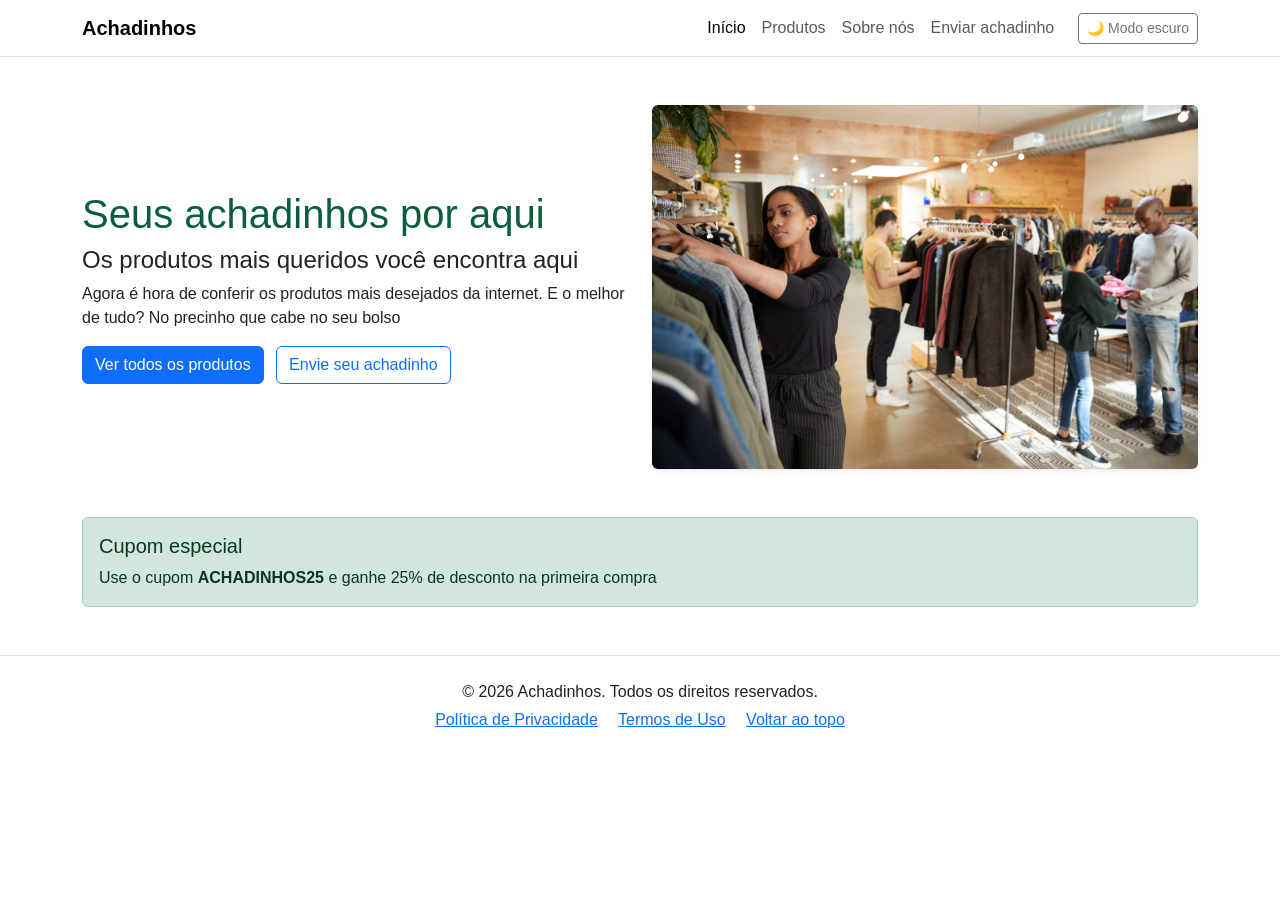
<file: dev web 1/achadinhos-comentado/index.html>
<!DOCTYPE html>
<html lang="pt-BR">
<head>
  <meta charset="UTF-8">
  <meta name="viewport" content="width=device-width, initial-scale=1">
  <title>Achadinhos exclusivos pra você</title>
  <link rel="stylesheet" href="https://cdn.jsdelivr.net/npm/bootstrap@5.3.3/dist/css/bootstrap.min.css">
  <link rel="stylesheet" href="style.css">
  <script src="https://cdn.jsdelivr.net/npm/bootstrap@5.3.3/dist/js/bootstrap.bundle.min.js" defer></script>
  <script src="script.js" defer></script>
</head>
<body>

  <header>
    <nav class="navbar navbar-expand-md bg-white border-bottom">
      <div class="container">
        <a class="navbar-brand fw-bold" href="index.html#inicio">Achadinhos</a>
        <button class="navbar-toggler" type="button" data-bs-toggle="collapse" data-bs-target="#menu"
                aria-controls="menu" aria-expanded="false" aria-label="Abrir menu">
          <span class="navbar-toggler-icon"></span>
        </button>
        <div class="collapse navbar-collapse" id="menu">
          <ul class="navbar-nav ms-auto">
            <li class="nav-item"><a class="nav-link active" aria-current="page" href="index.html#inicio">Início</a></li>
            <li class="nav-item"><a class="nav-link" href="produtos.html">Produtos</a></li>
            <li class="nav-item"><a class="nav-link" href="sobre.html">Sobre nós</a></li>
            <li class="nav-item"><a class="nav-link" href="enviar.html">Enviar achadinho</a></li>
          </ul>
          <button id="btn-tema" class="btn btn-outline-secondary btn-sm ms-md-3 mt-2 mt-md-0">🌙 Modo escuro</button>
        </div>
      </div>
    </nav>
  </header>

  <main>

    <section id="inicio" class="container py-5">
      <div class="row align-items-center g-4">
        <div class="col-md-6">
          <h1>Seus achadinhos por aqui</h1>
          <h2 class="h4">Os produtos mais queridos você encontra aqui</h2>
          <p>Agora é hora de conferir os produtos mais desejados da internet. E o melhor de tudo? No precinho que cabe no seu bolso</p>
          <a href="produtos.html" class="btn btn-primary me-2">Ver todos os produtos</a>
          <a href="enviar.html" class="btn btn-outline-primary mt-2 mt-sm-0">Envie seu achadinho</a>
        </div>
        <div class="col-md-6">
          <img src="imagens/brecho.jpg" alt="Brechó com arara com diversos casacos e jaquetas. Também há uma mesa ao centro com acessórios (chapéus, lenços). Ao fundo há prateleiras com camisetas dobras e organizadas. O vestuário é predominantes de tons azuis e terrosos." class="img-fluid rounded shadow-sm">
        </div>
      </div>
    </section>

    <aside class="container pb-5">
      <div class="alert alert-success mb-0">
        <h3 class="h5">Cupom especial</h3>
        <p class="mb-0">Use o cupom <strong>ACHADINHOS25</strong> e ganhe 25% de desconto na primeira compra</p>
      </div>
    </aside>
  </main>

  <footer class="border-top py-4 text-center">
    <div class="container">
      <p class="mb-1">&copy; 2026 Achadinhos. Todos os direitos reservados.</p>
      <a href="#" class="me-3">Política de Privacidade</a>
      <a href="#" class="me-3">Termos de Uso</a>
      <a href="index.html#inicio">Voltar ao topo</a>
    </div>
  </footer>

</body>
</html>
</file>
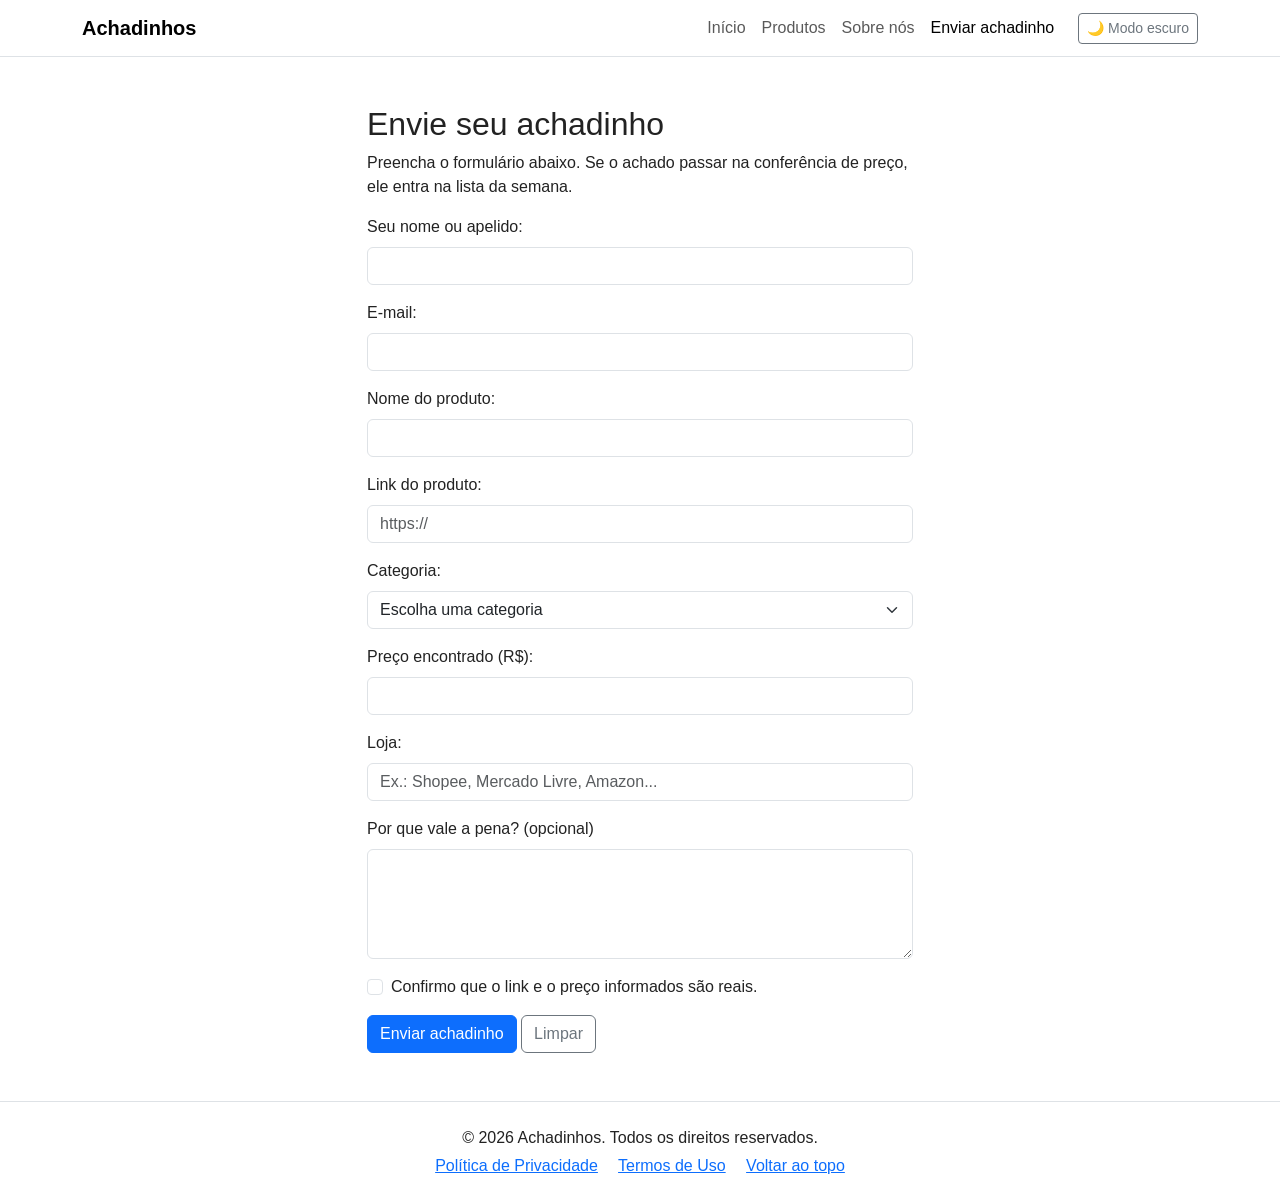
<file: dev web 1/achadinhos-comentado/enviar.html>
<!DOCTYPE html>
<html lang="pt-BR">
<head>
  <meta charset="UTF-8">
  <meta name="viewport" content="width=device-width, initial-scale=1">
  <title>Enviar achadinho - Achadinhos</title>
  <link rel="stylesheet" href="https://cdn.jsdelivr.net/npm/bootstrap@5.3.3/dist/css/bootstrap.min.css">
  <link rel="stylesheet" href="style.css">
  <script src="https://cdn.jsdelivr.net/npm/bootstrap@5.3.3/dist/js/bootstrap.bundle.min.js" defer></script>
  <script src="script.js" defer></script>
</head>
<body>

  <header>
    <nav class="navbar navbar-expand-md bg-white border-bottom">
      <div class="container">
        <a class="navbar-brand fw-bold" href="index.html#inicio">Achadinhos</a>
        <button class="navbar-toggler" type="button" data-bs-toggle="collapse" data-bs-target="#menu"
                aria-controls="menu" aria-expanded="false" aria-label="Abrir menu">
          <span class="navbar-toggler-icon"></span>
        </button>
        <div class="collapse navbar-collapse" id="menu">
          <ul class="navbar-nav ms-auto">
            <li class="nav-item"><a class="nav-link" href="index.html#inicio">Início</a></li>
            <li class="nav-item"><a class="nav-link" href="produtos.html">Produtos</a></li>
            <li class="nav-item"><a class="nav-link" href="sobre.html">Sobre nós</a></li>
            <li class="nav-item"><a class="nav-link active" aria-current="page" href="enviar.html">Enviar achadinho</a></li>
          </ul>
          <button id="btn-tema" class="btn btn-outline-secondary btn-sm ms-md-3 mt-2 mt-md-0">🌙 Modo escuro</button>
        </div>
      </div>
    </nav>
  </header>

  <main>

    <section class="container py-5">
      <div class="row justify-content-center">
        <div class="col-md-8 col-lg-6">
          <h1 class="h2">Envie seu achadinho</h1>
          <p>Preencha o formulário abaixo. Se o achado passar na conferência de preço, ele entra na lista da semana.</p>

          <form action="obrigado.html" method="get">
          <div class="mb-3">
            <label for="nome" class="form-label">Seu nome ou apelido:</label>
            <input type="text" id="nome" name="nome" class="form-control" required>
          </div>
          <div class="mb-3">
            <label for="email" class="form-label">E-mail:</label>
            <input type="email" id="email" name="email" class="form-control" required>
          </div>
          <div class="mb-3">
            <label for="produto" class="form-label">Nome do produto:</label>
            <input type="text" id="produto" name="produto" class="form-control" required>
          </div>
          <div class="mb-3">
            <label for="link" class="form-label">Link do produto:</label>
            <input type="url" id="link" name="link" class="form-control" placeholder="https://" required>
          </div>
          <div class="mb-3">
            <label for="categoria" class="form-label">Categoria:</label>
            <select id="categoria" name="categoria" class="form-select" required>
              <option value="">Escolha uma categoria</option>
              <option>Casa</option>
              <option>Tech</option>
              <option>Beleza</option>
              <option>Moda</option>
              <option>Cozinha</option>
              <option>Pet</option>
              <option>Outra</option>
            </select>
          </div>
          <div class="mb-3">
            <label for="preco" class="form-label">Preço encontrado (R$):</label>
            <input type="number" id="preco" name="preco" class="form-control" min="0" step="0.01" required>
          </div>
          <div class="mb-3">
            <label for="loja" class="form-label">Loja:</label>
            <input type="text" id="loja" name="loja" class="form-control" placeholder="Ex.: Shopee, Mercado Livre, Amazon...">
          </div>
          <div class="mb-3">
            <label for="descricao" class="form-label">Por que vale a pena? (opcional)</label>
            <textarea id="descricao" name="descricao" rows="4" class="form-control"></textarea>
          </div>
          <div class="form-check mb-3">
            <input type="checkbox" id="termos" name="termos" class="form-check-input" required>
            <label for="termos" class="form-check-label">Confirmo que o link e o preço informados são reais.</label>
          </div>
          <button type="submit" class="btn btn-primary">Enviar achadinho</button>
          <button type="reset" class="btn btn-outline-secondary">Limpar</button>
          </form>
        </div>
      </div>
    </section>
  </main>

  <footer class="border-top py-4 text-center">
    <div class="container">
      <p class="mb-1">&copy; 2026 Achadinhos. Todos os direitos reservados.</p>
      <a href="#" class="me-3">Política de Privacidade</a>
      <a href="#" class="me-3">Termos de Uso</a>
      <a href="enviar.html">Voltar ao topo</a>
    </div>
  </footer>

</body>
</html>
</file>
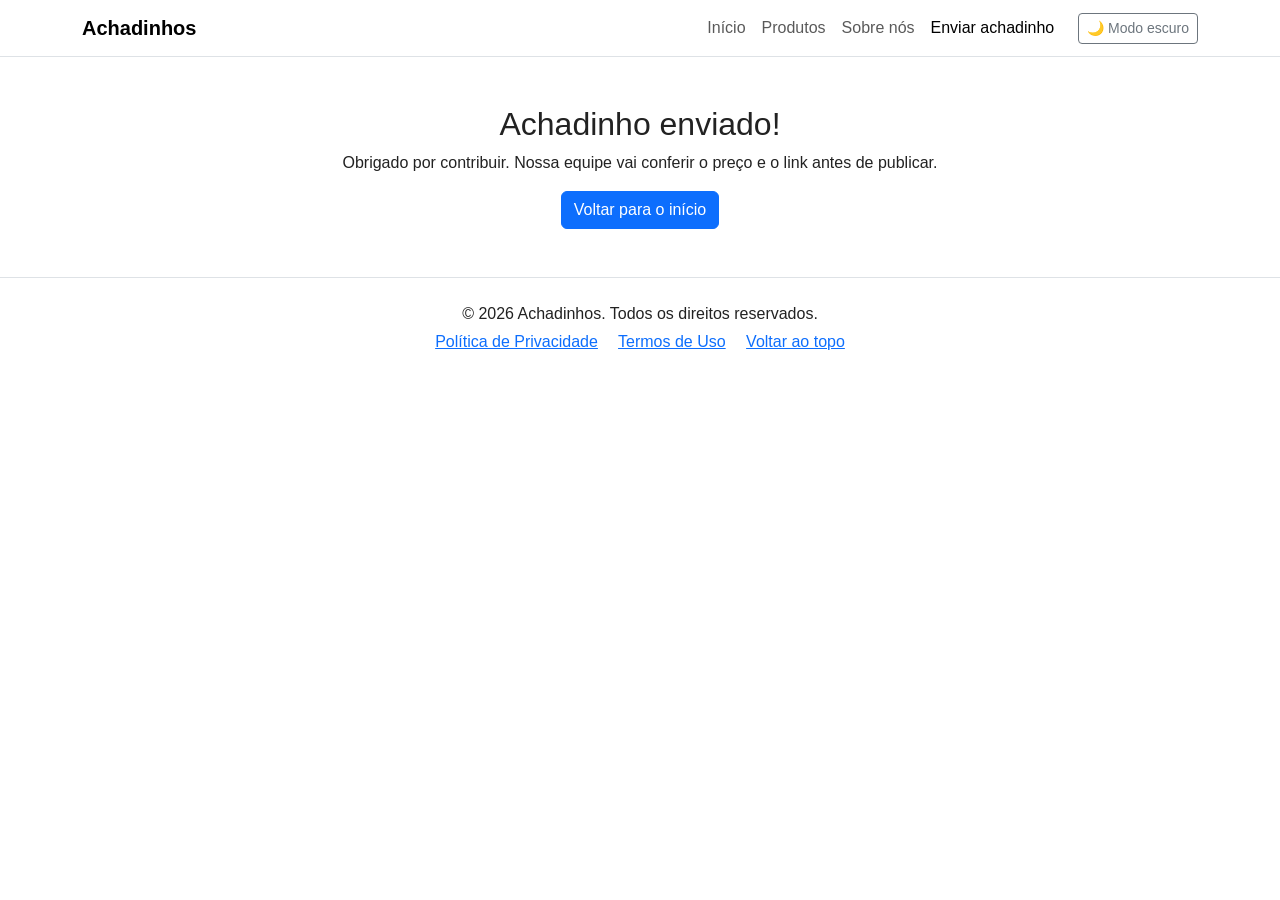
<file: dev web 1/achadinhos-comentado/obrigado.html>
<!DOCTYPE html>
<html lang="pt-BR">
<head>
  <meta charset="UTF-8">
  <meta name="viewport" content="width=device-width, initial-scale=1">
  <title>Obrigado - Achadinhos</title>
  <link rel="stylesheet" href="https://cdn.jsdelivr.net/npm/bootstrap@5.3.3/dist/css/bootstrap.min.css">
  <link rel="stylesheet" href="style.css">
  <script src="https://cdn.jsdelivr.net/npm/bootstrap@5.3.3/dist/js/bootstrap.bundle.min.js" defer></script>
  <script src="script.js" defer></script>
</head>
<body>

  <header>
    <nav class="navbar navbar-expand-md bg-white border-bottom">
      <div class="container">
        <a class="navbar-brand fw-bold" href="index.html#inicio">Achadinhos</a>
        <button class="navbar-toggler" type="button" data-bs-toggle="collapse" data-bs-target="#menu"
                aria-controls="menu" aria-expanded="false" aria-label="Abrir menu">
          <span class="navbar-toggler-icon"></span>
        </button>
        <div class="collapse navbar-collapse" id="menu">
          <ul class="navbar-nav ms-auto">
            <li class="nav-item"><a class="nav-link" href="index.html#inicio">Início</a></li>
            <li class="nav-item"><a class="nav-link" href="produtos.html">Produtos</a></li>
            <li class="nav-item"><a class="nav-link" href="sobre.html">Sobre nós</a></li>
            <li class="nav-item"><a class="nav-link active" aria-current="page" href="enviar.html">Enviar achadinho</a></li>
          </ul>
          <button id="btn-tema" class="btn btn-outline-secondary btn-sm ms-md-3 mt-2 mt-md-0">🌙 Modo escuro</button>
        </div>
      </div>
    </nav>
  </header>

  <main>

    <section class="container py-5 text-center">
      <h1 class="h2">Achadinho enviado!</h1>
      <p>Obrigado por contribuir. Nossa equipe vai conferir o preço e o link antes de publicar.</p>
      <a href="index.html#inicio" class="btn btn-primary">Voltar para o início</a>
    </section>
  </main>

  <footer class="border-top py-4 text-center">
    <div class="container">
      <p class="mb-1">&copy; 2026 Achadinhos. Todos os direitos reservados.</p>
      <a href="#" class="me-3">Política de Privacidade</a>
      <a href="#" class="me-3">Termos de Uso</a>
      <a href="index.html#inicio">Voltar ao topo</a>
    </div>
  </footer>

</body>
</html>
</file>
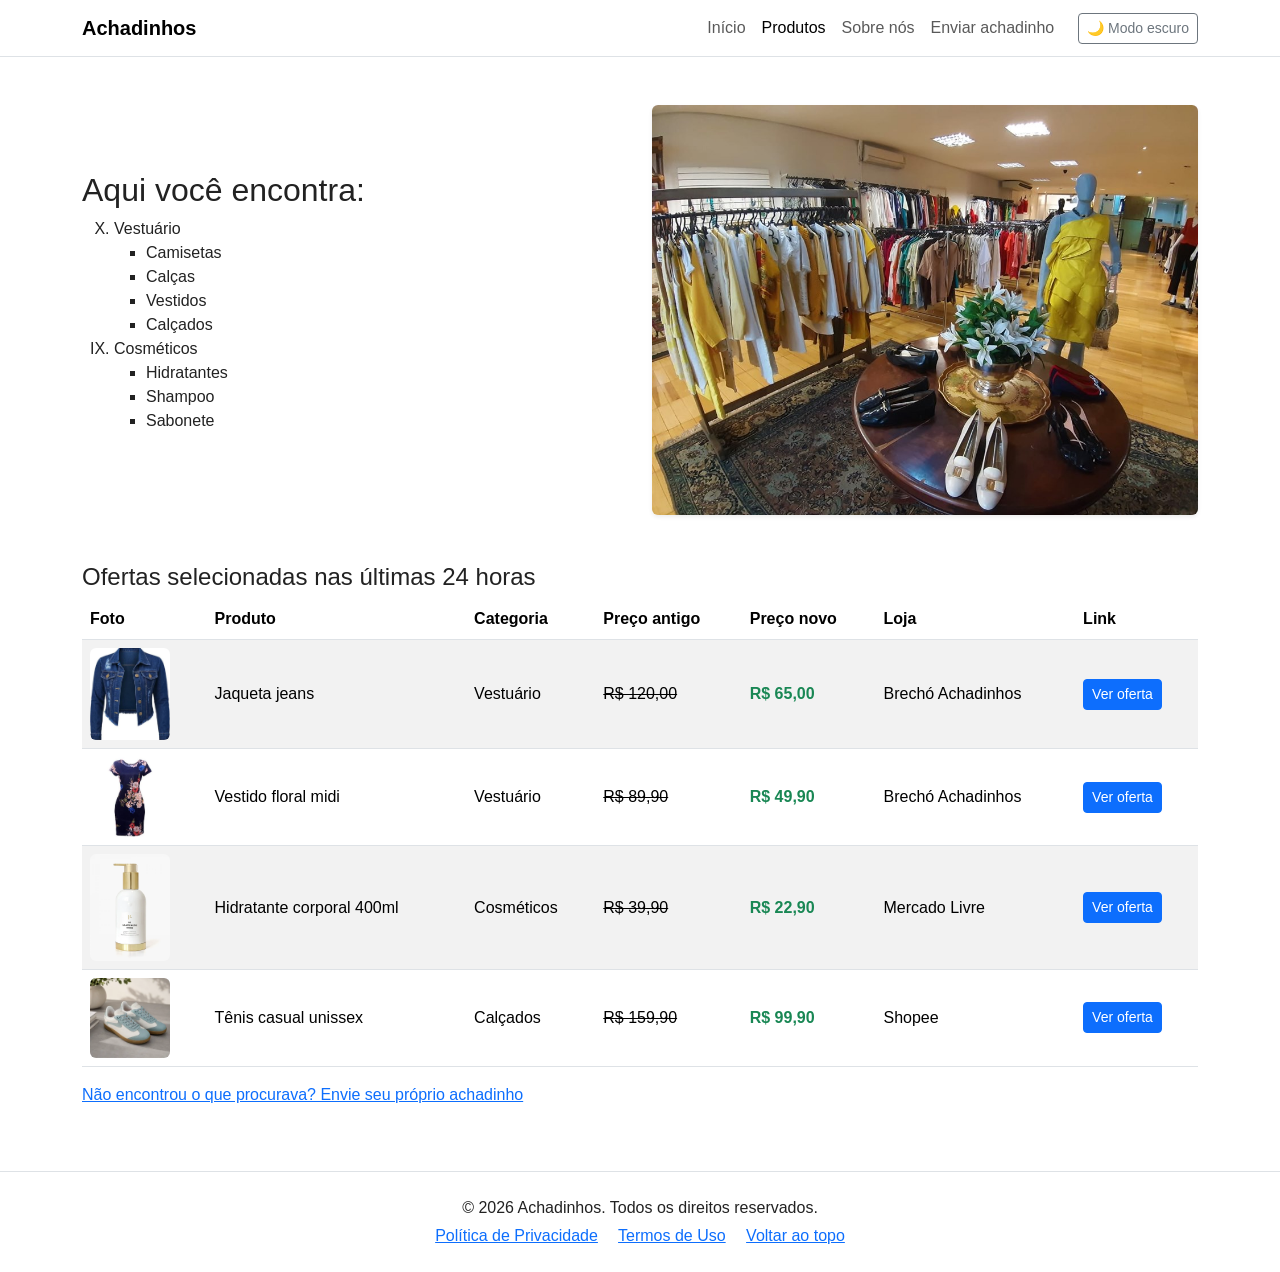
<file: dev web 1/achadinhos-comentado/produtos.html>
<!DOCTYPE html>
<html lang="pt-BR">
<head>
  <meta charset="UTF-8">
  <meta name="viewport" content="width=device-width, initial-scale=1">
  <title>Produtos - Achadinhos</title>
  <link rel="stylesheet" href="https://cdn.jsdelivr.net/npm/bootstrap@5.3.3/dist/css/bootstrap.min.css">
  <link rel="stylesheet" href="style.css">
  <script src="https://cdn.jsdelivr.net/npm/bootstrap@5.3.3/dist/js/bootstrap.bundle.min.js" defer></script>
  <script src="script.js" defer></script>
</head>
<body>

  <header>
    <nav class="navbar navbar-expand-md bg-white border-bottom">
      <div class="container">
        <a class="navbar-brand fw-bold" href="index.html#inicio">Achadinhos</a>
        <button class="navbar-toggler" type="button" data-bs-toggle="collapse" data-bs-target="#menu"
                aria-controls="menu" aria-expanded="false" aria-label="Abrir menu">
          <span class="navbar-toggler-icon"></span>
        </button>
        <div class="collapse navbar-collapse" id="menu">
          <ul class="navbar-nav ms-auto">
            <li class="nav-item"><a class="nav-link" href="index.html#inicio">Início</a></li>
            <li class="nav-item"><a class="nav-link active" aria-current="page" href="produtos.html">Produtos</a></li>
            <li class="nav-item"><a class="nav-link" href="sobre.html">Sobre nós</a></li>
            <li class="nav-item"><a class="nav-link" href="enviar.html">Enviar achadinho</a></li>
          </ul>
          <button id="btn-tema" class="btn btn-outline-secondary btn-sm ms-md-3 mt-2 mt-md-0">🌙 Modo escuro</button>
        </div>
      </div>
    </nav>
  </header>

  <main>

    <section id="produtos" class="container py-5">
      <div class="row g-4 align-items-center mb-5">
        <div class="col-md-6">
          <h1 class="h2">Aqui você encontra:</h1>
          <ol type="I" start="10" reversed>
            <li>Vestuário
              <ul type="square">
                <li>Camisetas</li>
                <li>Calças</li>
                <li>Vestidos</li>
                <li>Calçados</li>
              </ul>
            </li>
            <li>Cosméticos
              <ul type="square">
                <li>Hidratantes</li>
                <li>Shampoo</li>
                <li>Sabonete</li>
              </ul>
            </li>
          </ol>
        </div>
        <div class="col-md-6">
          <img src="imagens/brecho02.jpg" alt="Mais uma vista do brechó, com peças de roupa organizadas em araras e prateleiras." class="img-fluid rounded shadow-sm">
        </div>
      </div>

      <h2 class="h4">Ofertas selecionadas nas últimas 24 horas</h2>

      <!-- table-responsive: no celular a tabela ganha rolagem lateral -->
      <div class="table-responsive">
        <table class="table table-striped align-middle">
          <thead>
            <tr>
              <th>Foto</th><th>Produto</th><th>Categoria</th><th>Preço antigo</th><th>Preço novo</th><th>Loja</th><th>Link</th>
            </tr>
          </thead>
          <tbody>
            <tr>
              <td><img src="imagens/jaqueta.jpg" alt="Jaqueta jeans usada" width="80" class="rounded"></td>
              <td>Jaqueta jeans</td>
              <td>Vestuário</td>
              <td><del>R$ 120,00</del></td>
              <td class="fw-bold text-success">R$ 65,00</td>
              <td>Brechó Achadinhos</td>
              <td><a href="#" class="btn btn-sm btn-primary">Ver oferta</a></td>
            </tr>
            <tr>
              <td><img src="imagens/vestido.jpg" alt="Vestido floral" width="80" class="rounded"></td>
              <td>Vestido floral midi</td>
              <td>Vestuário</td>
              <td><del>R$ 89,90</del></td>
              <td class="fw-bold text-success">R$ 49,90</td>
              <td>Brechó Achadinhos</td>
              <td><a href="#" class="btn btn-sm btn-primary">Ver oferta</a></td>
            </tr>
            <tr>
              <td><img src="imagens/hidratante.jpg" alt="Hidratante corporal" width="80" class="rounded"></td>
              <td>Hidratante corporal 400ml</td>
              <td>Cosméticos</td>
              <td><del>R$ 39,90</del></td>
              <td class="fw-bold text-success">R$ 22,90</td>
              <td>Mercado Livre</td>
              <td><a href="#" class="btn btn-sm btn-primary">Ver oferta</a></td>
            </tr>
            <tr>
              <td><img src="imagens/tenis.jpg" alt="Tênis casual" width="80" class="rounded"></td>
              <td>Tênis casual unissex</td>
              <td>Calçados</td>
              <td><del>R$ 159,90</del></td>
              <td class="fw-bold text-success">R$ 99,90</td>
              <td>Shopee</td>
              <td><a href="#" class="btn btn-sm btn-primary">Ver oferta</a></td>
            </tr>
          </tbody>
        </table>
      </div>

      <p><a href="enviar.html">Não encontrou o que procurava? Envie seu próprio achadinho</a></p>
    </section>
  </main>

  <footer class="border-top py-4 text-center">
    <div class="container">
      <p class="mb-1">&copy; 2026 Achadinhos. Todos os direitos reservados.</p>
      <a href="#" class="me-3">Política de Privacidade</a>
      <a href="#" class="me-3">Termos de Uso</a>
      <a href="produtos.html">Voltar ao topo</a>
    </div>
  </footer>

</body>
</html>
</file>
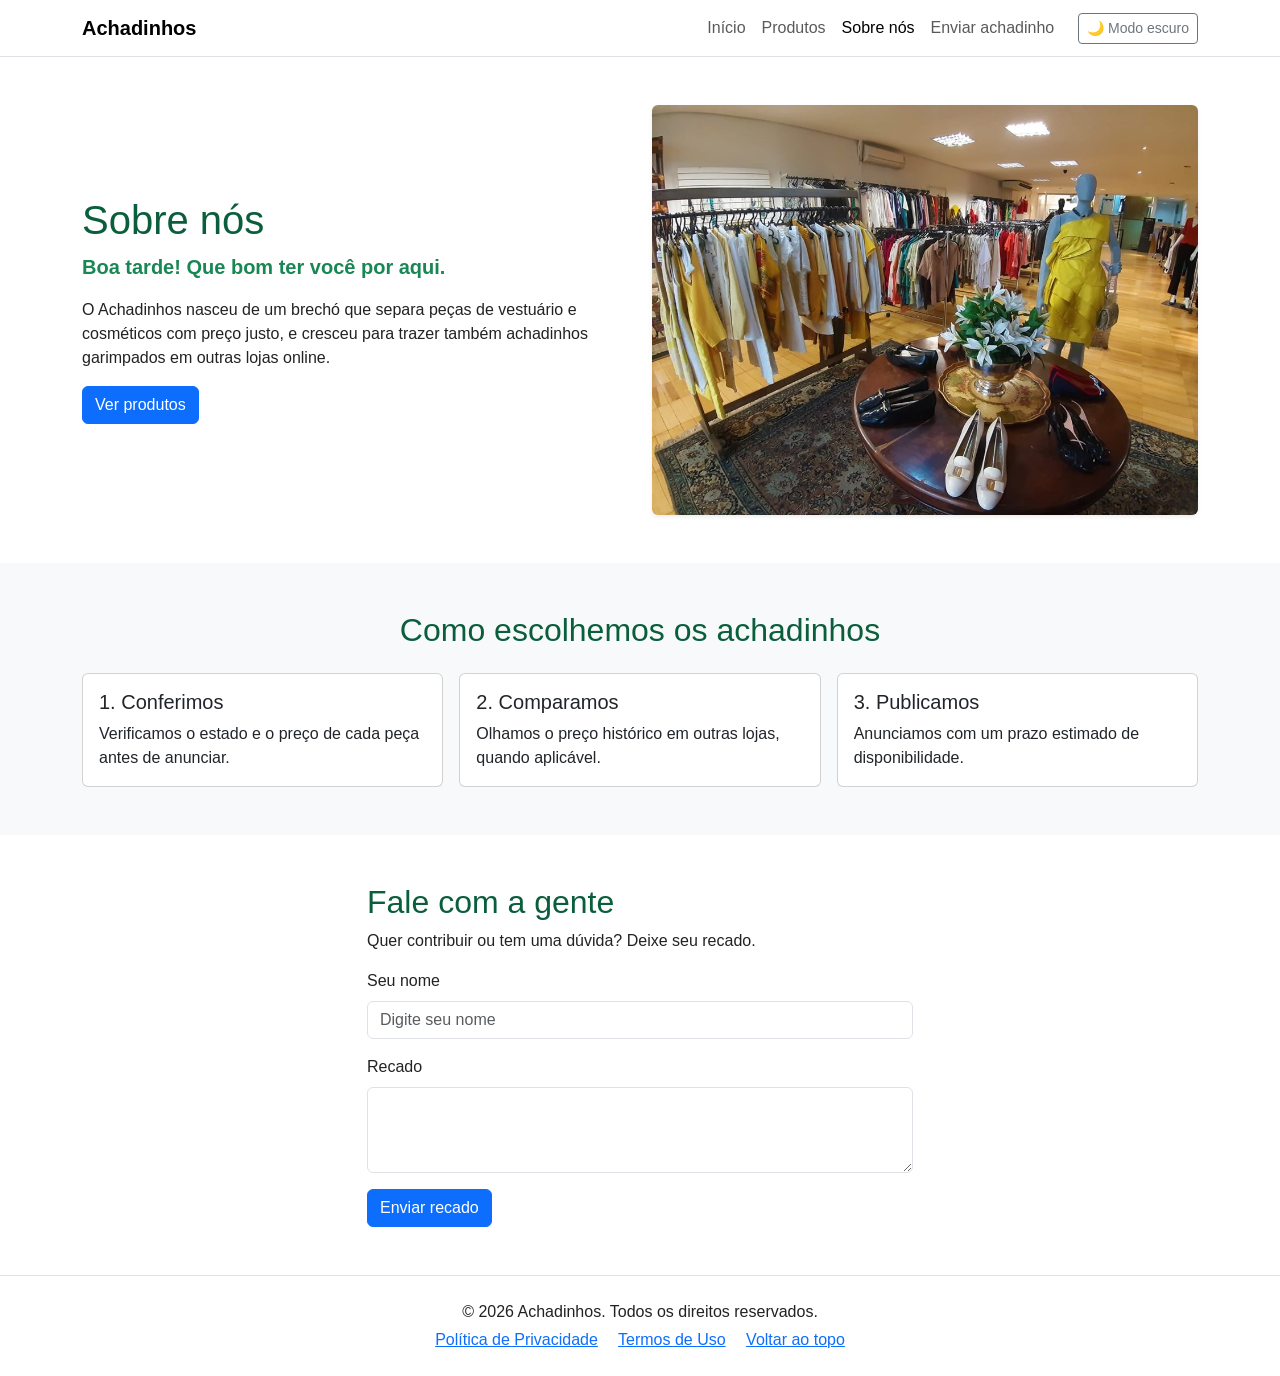
<file: dev web 1/achadinhos-comentado/sobre.html>
<!DOCTYPE html>
<html lang="pt-BR">
<head>
  <meta charset="UTF-8">
  <!-- BOOTSTRAP (parte 1): faz a página se adaptar ao celular -->
  <meta name="viewport" content="width=device-width, initial-scale=1">
  <title>Sobre nós - Achadinhos</title>

  <!-- BOOTSTRAP (parte 2): o CSS pronto, vindo de um CDN (link da internet) -->
  <link rel="stylesheet"
        href="https://cdn.jsdelivr.net/npm/bootstrap@5.3.3/dist/css/bootstrap.min.css">

  <!-- Nosso CSS vem DEPOIS do Bootstrap, para podermos ajustar o que quisermos -->
  <link rel="stylesheet" href="style.css">

  <!-- BOOTSTRAP (parte 3): o JS dele, só para o menu abrir no celular -->
  <script src="https://cdn.jsdelivr.net/npm/bootstrap@5.3.3/dist/js/bootstrap.bundle.min.js" defer></script>

  <!-- NOSSO JAVASCRIPT: "defer" = só roda depois da página carregar -->
  <script src="script.js" defer></script>
</head>
<body>

  <!-- ===== MENU: componente navbar do Bootstrap ===== -->
  <header>
    <nav class="navbar navbar-expand-md bg-white border-bottom">
      <div class="container">
        <a class="navbar-brand fw-bold" href="index.html#inicio">Achadinhos</a>

        <!-- Botão "hambúrguer" que aparece só no celular -->
        <button class="navbar-toggler" type="button"
                data-bs-toggle="collapse" data-bs-target="#menu"
                aria-controls="menu" aria-expanded="false" aria-label="Abrir menu">
          <span class="navbar-toggler-icon"></span>
        </button>

        <div class="collapse navbar-collapse" id="menu">
          <ul class="navbar-nav ms-auto">
            <li class="nav-item"><a class="nav-link" href="index.html#inicio">Início</a></li>
            <li class="nav-item"><a class="nav-link" href="produtos.html">Produtos</a></li>
            <li class="nav-item"><a class="nav-link active" href="sobre.html" aria-current="page">Sobre nós</a></li>
            <li class="nav-item"><a class="nav-link" href="enviar.html">Enviar achadinho</a></li>
          </ul>
          <!-- JS: este botão liga/desliga o modo escuro -->
          <button id="btn-tema" class="btn btn-outline-secondary btn-sm ms-md-3 mt-2 mt-md-0">🌙 Modo escuro</button>
        </div>
      </div>
    </nav>
  </header>

  <main>

    <!-- ===== TOPO: grid do Bootstrap (container > row > col) =====
         col-md-6 = duas colunas no computador; no celular, uma embaixo da outra -->
    <section class="container py-5">
      <div class="row align-items-center g-4">
        <div class="col-md-6">
          <h1>Sobre nós</h1>

          <!-- JS: a saudação por horário aparece aqui -->
          <p id="saudacao" class="lead text-success fw-semibold"></p>

          <p>O Achadinhos nasceu de um brechó que separa peças de vestuário e
             cosméticos com preço justo, e cresceu para trazer também achadinhos
             garimpados em outras lojas online.</p>
          <a href="produtos.html" class="btn btn-primary">Ver produtos</a>
        </div>

        <div class="col-md-6">
          <!-- img-fluid: a imagem nunca passa da largura da coluna -->
          <img src="imagens/brecho02.jpg"
               alt="Peças de roupa organizadas em araras e prateleiras no brechó."
               class="img-fluid rounded shadow-sm">
        </div>
      </div>
    </section>

    <!-- ===== COMO ESCOLHEMOS: 3 cards (um por coluna) ===== -->
    <section class="bg-light py-5 secao-clara">
      <div class="container">
        <h2 class="text-center mb-4">Como escolhemos os achadinhos</h2>

        <div class="row g-3">
          <div class="col-md-4">
            <div class="card h-100">
              <div class="card-body">
                <h3 class="h5 card-title">1. Conferimos</h3>
                <p class="card-text">Verificamos o estado e o preço de cada peça antes de anunciar.</p>
              </div>
            </div>
          </div>

          <div class="col-md-4">
            <div class="card h-100">
              <div class="card-body">
                <h3 class="h5 card-title">2. Comparamos</h3>
                <p class="card-text">Olhamos o preço histórico em outras lojas, quando aplicável.</p>
              </div>
            </div>
          </div>

          <div class="col-md-4">
            <div class="card h-100">
              <div class="card-body">
                <h3 class="h5 card-title">3. Publicamos</h3>
                <p class="card-text">Anunciamos com um prazo estimado de disponibilidade.</p>
              </div>
            </div>
          </div>
        </div>
      </div>
    </section>

    <!-- ===== FALE COM A GENTE: formulário com validação em JS ===== -->
    <section class="container py-5">
      <div class="row justify-content-center">
        <div class="col-md-8 col-lg-6">
          <h2>Fale com a gente</h2>
          <p>Quer contribuir ou tem uma dúvida? Deixe seu recado.</p>

          <!-- novalidate: desliga o aviso do navegador para a validação ser a NOSSA (JS) -->
          <form id="formulario" novalidate>
            <div class="mb-3">
              <label for="nome" class="form-label">Seu nome</label>
              <input type="text" id="nome" class="form-control" placeholder="Digite seu nome">
            </div>

            <div class="mb-3">
              <label for="recado" class="form-label">Recado</label>
              <textarea id="recado" class="form-control" rows="3"></textarea>
            </div>

            <!-- começa vazio; o JS escreve aqui o erro ou o sucesso -->
            <p id="mensagem" role="status"></p>

            <button type="submit" class="btn btn-primary">Enviar recado</button>
          </form>
        </div>
      </div>
    </section>

  </main>

  <footer class="border-top py-4 text-center">
    <div class="container">
      <p class="mb-1">&copy; 2026 Achadinhos. Todos os direitos reservados.</p>
      <a href="#" class="me-3">Política de Privacidade</a>
      <a href="#" class="me-3">Termos de Uso</a>
      <a href="sobre.html">Voltar ao topo</a>
    </div>
  </footer>

</body>
</html>
</file>
<file: dev web 1/achadinhos-comentado/style.css>
/* =====================================================
   style.css - o NOSSO CSS (vem depois do Bootstrap)
   O Bootstrap faz o grosso; aqui só ajustamos o que é nosso.

   esse css está sendo importado por todas as paginas do projeto achadinhos
   ===================================================== */

/* Cor e fonte da página */
body {
  font-family: Arial, sans-serif;
  background-color: #ffffff;
  color: #222222;
  /* suaviza a troca para o modo escuro */
  transition: background-color 0.3s, color 0.3s;
}

h1, h2 {
  color: #0b5e3c; /* verde da marca */
}

/* ===== A PONTE ENTRE CSS E JS =====
   O JavaScript não pinta nada. Ele só coloca ou tira a classe
   "escuro" no <body>. Quem muda o visual é o CSS abaixo. */
body.escuro {
  background-color: #1e1e2e;
  color: #f0f0f0;
}

body.escuro h1,
body.escuro h2 {
  color: #7be0ae;
}

/* Peças do Bootstrap que têm fundo próprio precisam de ajuste */
body.escuro .navbar,
body.escuro .card {
  background-color: #2a2a3d !important;
  color: #f0f0f0;
}

body.escuro .navbar-brand,
body.escuro .nav-link,
body.escuro .card-title {
  color: #f0f0f0;
}

body.escuro .secao-clara {
  background-color: #252536 !important;
}

body.escuro .table {
  --bs-table-bg: transparent;
  --bs-table-color: #f0f0f0;
  --bs-table-striped-bg: #2a2a3d;
  --bs-table-striped-color: #f0f0f0;
  --bs-table-border-color: #555570;
}

body.escuro .alert-success {
  background-color: #1d3b2c;
  color: #c8f2dc;
  border-color: #2e6b4a;
}

body.escuro .form-control,
body.escuro .form-select {
  background-color: #2a2a3d;
  color: #f0f0f0;
  border-color: #555570;
}

/* ===== Mensagens do formulário (o JS escolhe qual classe usar) ===== */
.erro {
  color: #c62828;
  font-weight: bold;
}

.sucesso {
  color: #2e7d32;
  font-weight: bold;
}

.campo-invalido {
  border: 2px solid #c62828;
}
</file>
